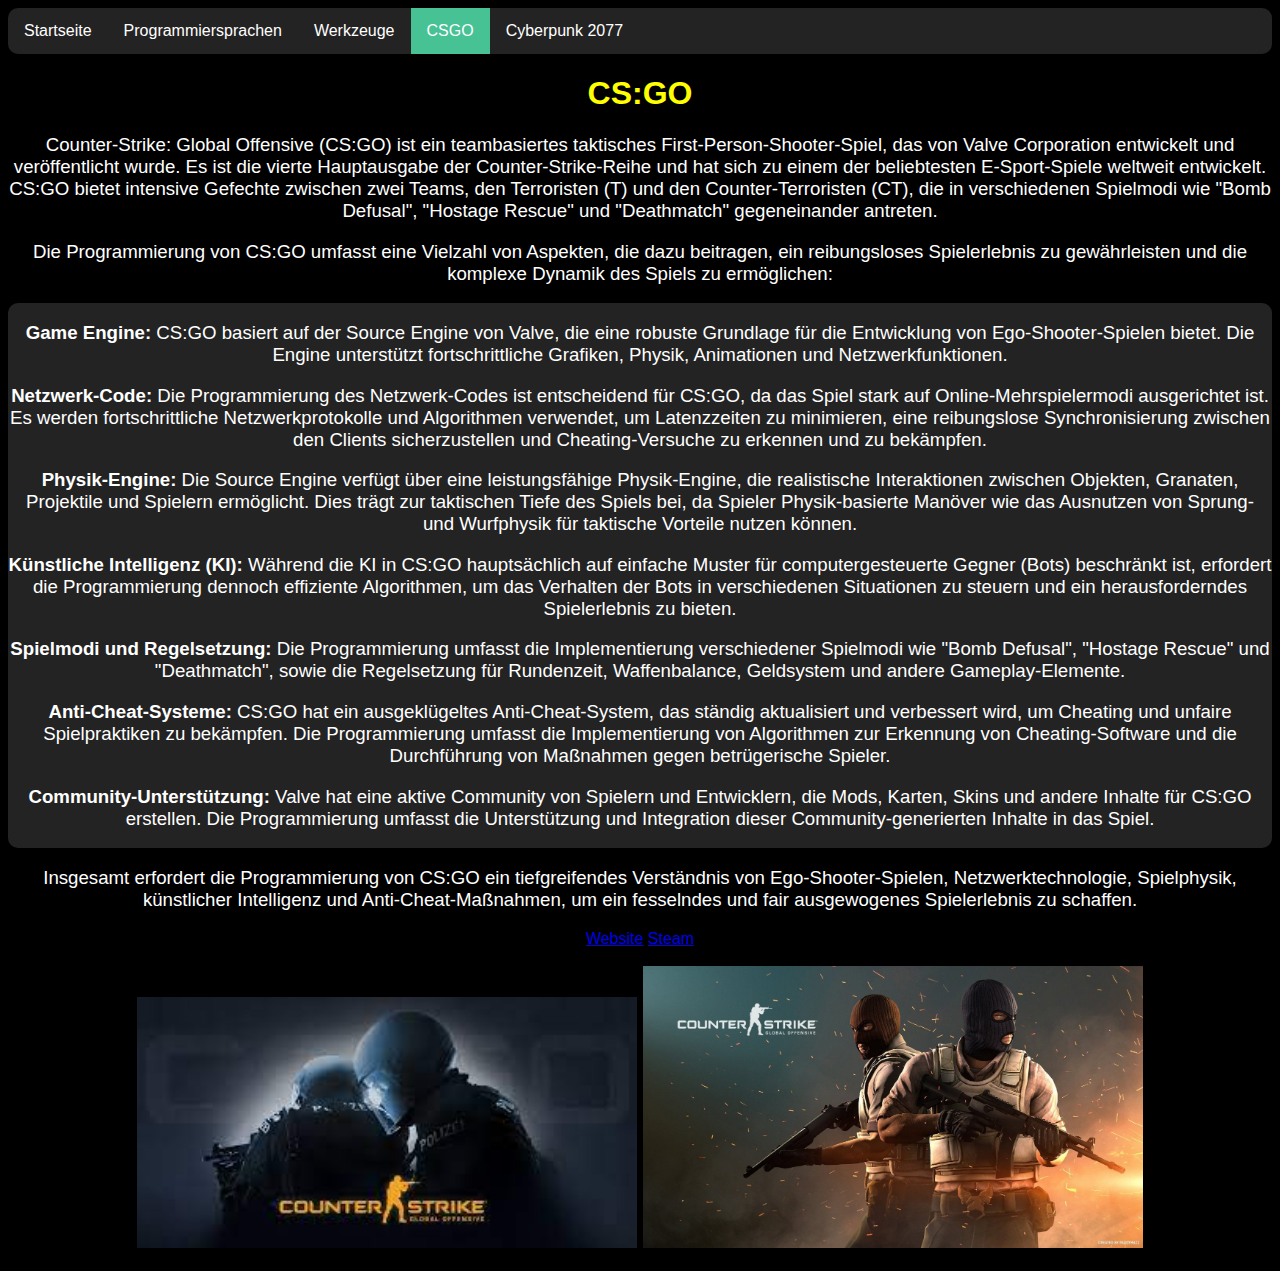
<file: csgo.html>
<!DOCTYPE html>
<html lang="en">
<head>
    <meta charset="UTF-8">
    <meta name="viewport" content="width=device-width, initial-scale=1.0">
    <title>Videospiele - CSGO</title>
    <link rel="stylesheet" href="assets/style.css">
</head>
<body>
    <ul>
        <li><a href="index.html">Startseite</a></li>
        <li><a href="programmiersprache.html">Programmiersprachen</a></li>
        <li><a href="werkzeuge.html">Werkzeuge</a></li>
        <li><a href="csgo.html" class="active">CSGO</a></li>
        <li><a href="cyberpunk.html">Cyberpunk 2077</a></li>
    </ul>

    <h1>CS:GO</h1>
    <p>
        Counter-Strike: Global Offensive (CS:GO) ist ein teambasiertes taktisches First-Person-Shooter-Spiel, das von Valve Corporation entwickelt und veröffentlicht wurde. Es ist die vierte Hauptausgabe der Counter-Strike-Reihe und hat sich zu einem der beliebtesten E-Sport-Spiele weltweit entwickelt. CS:GO bietet intensive Gefechte zwischen zwei Teams, den Terroristen (T) und den Counter-Terroristen (CT), die in verschiedenen Spielmodi wie "Bomb Defusal", "Hostage Rescue" und "Deathmatch" gegeneinander antreten.
    </p>

    <p>
        Die Programmierung von CS:GO umfasst eine Vielzahl von Aspekten, die dazu beitragen, ein reibungsloses Spielerlebnis zu gewährleisten und die komplexe Dynamik des Spiels zu ermöglichen:
    </p>

    <ul>
        <p><strong>Game Engine:</strong> CS:GO basiert auf der Source Engine von Valve, die eine robuste Grundlage für die Entwicklung von Ego-Shooter-Spielen bietet. Die Engine unterstützt fortschrittliche Grafiken, Physik, Animationen und Netzwerkfunktionen.</p>
        
        <p><strong>Netzwerk-Code:</strong> Die Programmierung des Netzwerk-Codes ist entscheidend für CS:GO, da das Spiel stark auf Online-Mehrspielermodi ausgerichtet ist. Es werden fortschrittliche Netzwerkprotokolle und Algorithmen verwendet, um Latenzzeiten zu minimieren, eine reibungslose Synchronisierung zwischen den Clients sicherzustellen und Cheating-Versuche zu erkennen und zu bekämpfen.</p>
        
        <p><strong>Physik-Engine:</strong> Die Source Engine verfügt über eine leistungsfähige Physik-Engine, die realistische Interaktionen zwischen Objekten, Granaten, Projektile und Spielern ermöglicht. Dies trägt zur taktischen Tiefe des Spiels bei, da Spieler Physik-basierte Manöver wie das Ausnutzen von Sprung- und Wurfphysik für taktische Vorteile nutzen können.</p>
        
        <p><strong>Künstliche Intelligenz (KI):</strong> Während die KI in CS:GO hauptsächlich auf einfache Muster für computergesteuerte Gegner (Bots) beschränkt ist, erfordert die Programmierung dennoch effiziente Algorithmen, um das Verhalten der Bots in verschiedenen Situationen zu steuern und ein herausforderndes Spielerlebnis zu bieten.</p>
        
        <p><strong>Spielmodi und Regelsetzung:</strong> Die Programmierung umfasst die Implementierung verschiedener Spielmodi wie "Bomb Defusal", "Hostage Rescue" und "Deathmatch", sowie die Regelsetzung für Rundenzeit, Waffenbalance, Geldsystem und andere Gameplay-Elemente.</p>
        
        <p><strong>Anti-Cheat-Systeme:</strong> CS:GO hat ein ausgeklügeltes Anti-Cheat-System, das ständig aktualisiert und verbessert wird, um Cheating und unfaire Spielpraktiken zu bekämpfen. Die Programmierung umfasst die Implementierung von Algorithmen zur Erkennung von Cheating-Software und die Durchführung von Maßnahmen gegen betrügerische Spieler.</p>
        
        <p><strong>Community-Unterstützung:</strong> Valve hat eine aktive Community von Spielern und Entwicklern, die Mods, Karten, Skins und andere Inhalte für CS:GO erstellen. Die Programmierung umfasst die Unterstützung und Integration dieser Community-generierten Inhalte in das Spiel.</p>
    </ul>

    <p>
        Insgesamt erfordert die Programmierung von CS:GO ein tiefgreifendes Verständnis von Ego-Shooter-Spielen, Netzwerktechnologie, Spielphysik, künstlicher Intelligenz und Anti-Cheat-Maßnahmen, um ein fesselndes und fair ausgewogenes Spielerlebnis zu schaffen.
    </p>
    <a href="https://www.counter-strike.net/">Website</a>
    <a href="https://store.steampowered.com/app/730/CounterStrike_2/?l=german">Steam</a>
    <p>
    <img class="image" src="assets/csgo.png" alt="og 4 ever">
    <img class="image" src="assets/csgo2.png" alt="mega terror bild">
</body>
</html>
</file>
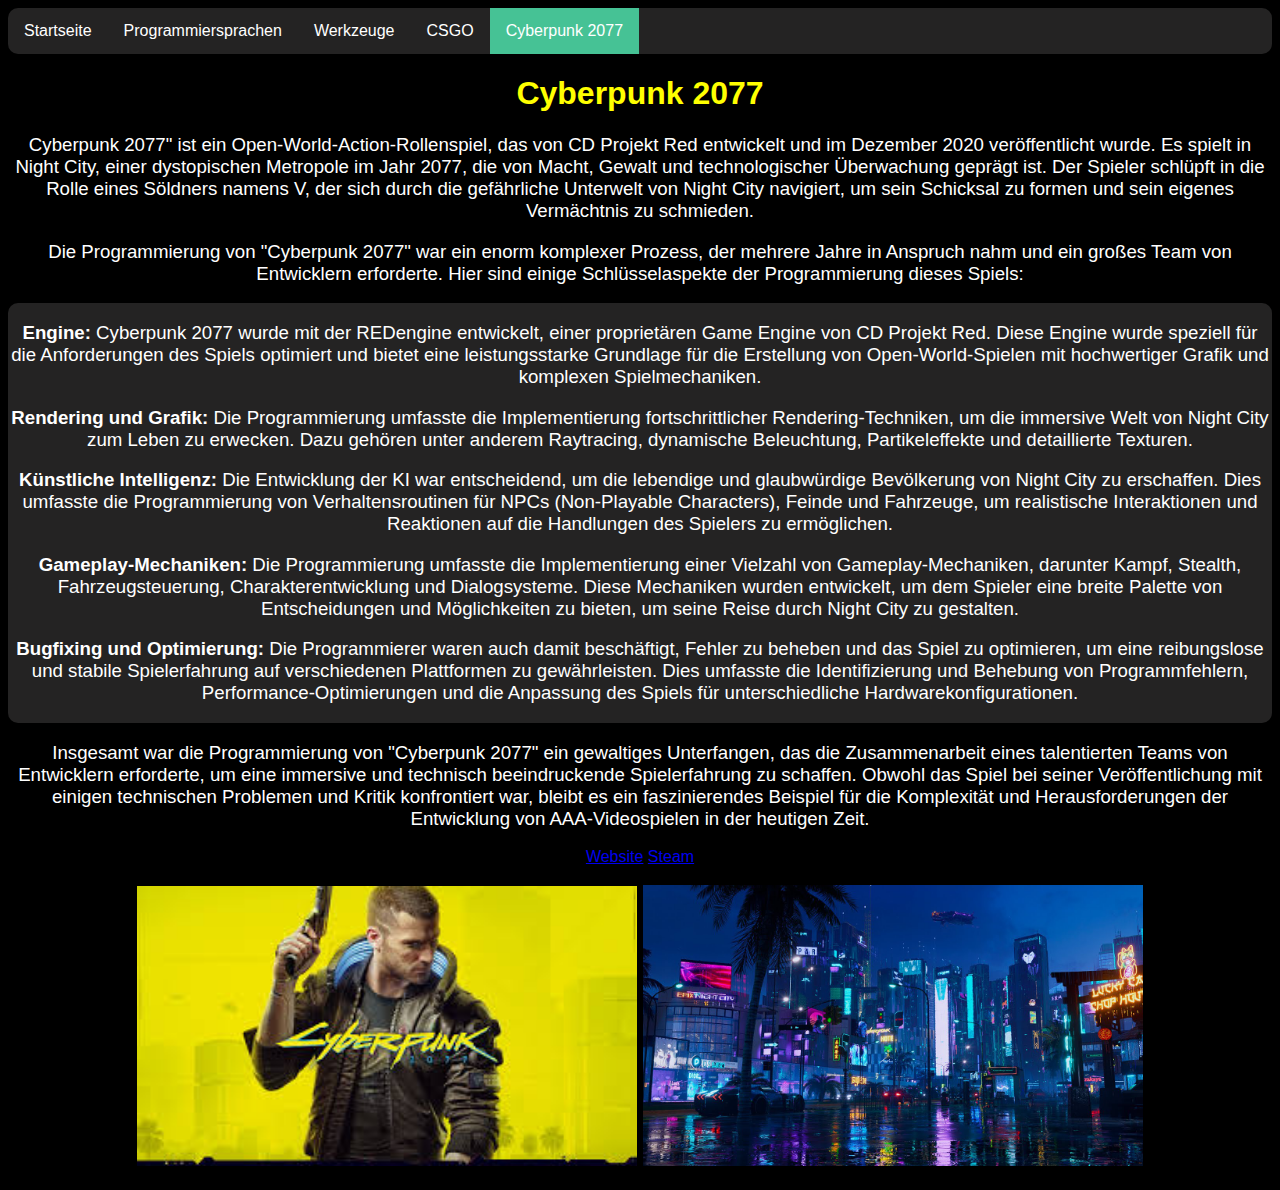
<file: cyberpunk.html>
<!DOCTYPE html>
<html lang="en">
<head>
    <meta charset="UTF-8">
    <meta name="viewport" content="width=device-width, initial-scale=1.0">
    <title>Videospiele - Cyperbunk 2077</title>
    <link rel="stylesheet" href="assets/style.css">
</head>
<body>
    <ul>
        <li><a href="index.html">Startseite</a></li>
        <li><a href="programmiersprache.html">Programmiersprachen</a></li>
        <li><a href="werkzeuge.html">Werkzeuge</a></li>
        <li><a href="csgo.html">CSGO</a></li>
        <li><a href="cyberpunk.html" class="active">Cyberpunk 2077</a></li>
    </ul>

    <h1>Cyberpunk 2077</h1>
    <p>
        Cyberpunk 2077" ist ein Open-World-Action-Rollenspiel, das von CD Projekt Red entwickelt und im Dezember 2020 veröffentlicht wurde. Es spielt in Night City, einer dystopischen Metropole im Jahr 2077, die von Macht, Gewalt und technologischer Überwachung geprägt ist. Der Spieler schlüpft in die Rolle eines Söldners namens V, der sich durch die gefährliche Unterwelt von Night City navigiert, um sein Schicksal zu formen und sein eigenes Vermächtnis zu schmieden.
    </p>

    <p>
        Die Programmierung von "Cyberpunk 2077" war ein enorm komplexer Prozess, der mehrere Jahre in Anspruch nahm und ein großes Team von Entwicklern erforderte. Hier sind einige Schlüsselaspekte der Programmierung dieses Spiels:
    </p>

    <ul>
        <p><strong>Engine:</strong> Cyberpunk 2077 wurde mit der REDengine entwickelt, einer proprietären Game Engine von CD Projekt Red. Diese Engine wurde speziell für die Anforderungen des Spiels optimiert und bietet eine leistungsstarke Grundlage für die Erstellung von Open-World-Spielen mit hochwertiger Grafik und komplexen Spielmechaniken.</p>
        
        <p><strong>Rendering und Grafik:</strong> Die Programmierung umfasste die Implementierung fortschrittlicher Rendering-Techniken, um die immersive Welt von Night City zum Leben zu erwecken. Dazu gehören unter anderem Raytracing, dynamische Beleuchtung, Partikeleffekte und detaillierte Texturen.</p>
        
        <p><strong>Künstliche Intelligenz:</strong> Die Entwicklung der KI war entscheidend, um die lebendige und glaubwürdige Bevölkerung von Night City zu erschaffen. Dies umfasste die Programmierung von Verhaltensroutinen für NPCs (Non-Playable Characters), Feinde und Fahrzeuge, um realistische Interaktionen und Reaktionen auf die Handlungen des Spielers zu ermöglichen.</p>
        
        <p><strong>Gameplay-Mechaniken:</strong> Die Programmierung umfasste die Implementierung einer Vielzahl von Gameplay-Mechaniken, darunter Kampf, Stealth, Fahrzeugsteuerung, Charakterentwicklung und Dialogsysteme. Diese Mechaniken wurden entwickelt, um dem Spieler eine breite Palette von Entscheidungen und Möglichkeiten zu bieten, um seine Reise durch Night City zu gestalten.</p>
        
        <p><strong>Bugfixing und Optimierung:</strong> Die Programmierer waren auch damit beschäftigt, Fehler zu beheben und das Spiel zu optimieren, um eine reibungslose und stabile Spielerfahrung auf verschiedenen Plattformen zu gewährleisten. Dies umfasste die Identifizierung und Behebung von Programmfehlern, Performance-Optimierungen und die Anpassung des Spiels für unterschiedliche Hardwarekonfigurationen.</p>
    </ul>

    <p>
        Insgesamt war die Programmierung von "Cyberpunk 2077" ein gewaltiges Unterfangen, das die Zusammenarbeit eines talentierten Teams von Entwicklern erforderte, um eine immersive und technisch beeindruckende Spielerfahrung zu schaffen. Obwohl das Spiel bei seiner Veröffentlichung mit einigen technischen Problemen und Kritik konfrontiert war, bleibt es ein faszinierendes Beispiel für die Komplexität und Herausforderungen der Entwicklung von AAA-Videospielen in der heutigen Zeit.
    </p>
    <a href="https://www.cyberpunk.net/de/de/">Website</a>
    <a href="https://store.steampowered.com/app/1091500/Cyberpunk_2077/">Steam</a>
    <p>
    <img class="image" src="assets/cyperbunk.png" alt="mega krasses Bild">
    <img class="image" src="assets/cyperbunk_nightcity.png" alt="mega bild">
</body>
</html>
</file>
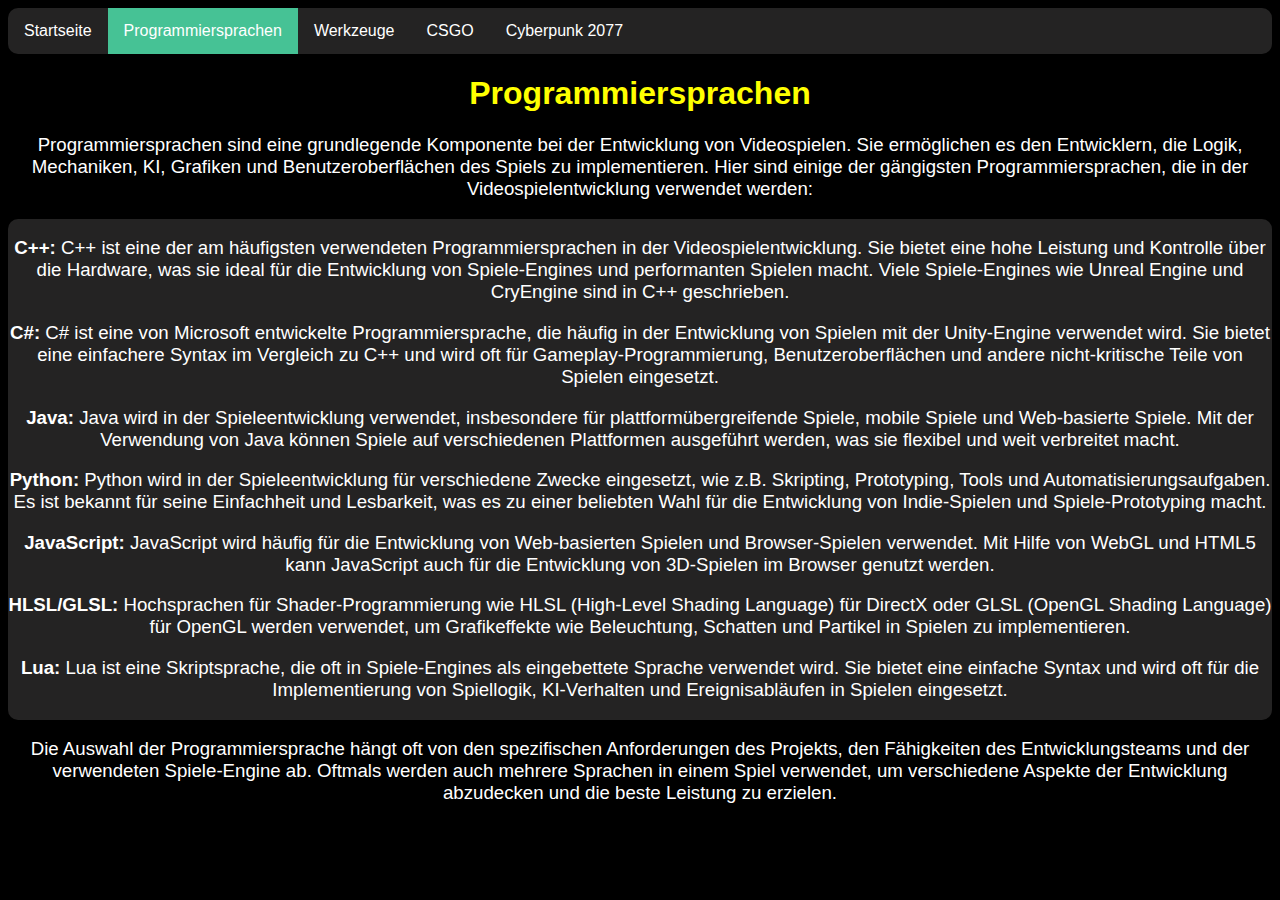
<file: programmiersprache.html>
<!DOCTYPE html>
<html lang="en">
<head>
    <meta charset="UTF-8">
    <meta name="viewport" content="width=device-width, initial-scale=1.0">
    <title>Videospiele - Programmiersprachen</title>
    <link rel="stylesheet" href="assets/style.css">
</head>
<body>
    <ul>
        <li><a href="index.html">Startseite</a></li>
        <li><a href="programmiersprache.html" class="active">Programmiersprachen</a></li>
        <li><a href="werkzeuge.html">Werkzeuge</a></li>
        <li><a href="csgo.html">CSGO</a></li>
        <li><a href="cyberpunk.html">Cyberpunk 2077</a></li>
      </ul>
    <h1>Programmiersprachen</h1>
    <p>Programmiersprachen sind eine grundlegende Komponente bei der Entwicklung von Videospielen. Sie ermöglichen es den Entwicklern, die Logik, Mechaniken, KI, Grafiken und Benutzeroberflächen des Spiels zu implementieren. Hier sind einige der gängigsten Programmiersprachen, die in der Videospielentwicklung verwendet werden:
        <ul>
        <p><strong>C++:</strong> C++ ist eine der am häufigsten verwendeten Programmiersprachen in der Videospielentwicklung. Sie bietet eine hohe Leistung und Kontrolle über die Hardware, was sie ideal für die Entwicklung von Spiele-Engines und performanten Spielen macht. Viele Spiele-Engines wie Unreal Engine und CryEngine sind in C++ geschrieben.</p>
    
        <p><strong>C#:</strong> C# ist eine von Microsoft entwickelte Programmiersprache, die häufig in der Entwicklung von Spielen mit der Unity-Engine verwendet wird. Sie bietet eine einfachere Syntax im Vergleich zu C++ und wird oft für Gameplay-Programmierung, Benutzeroberflächen und andere nicht-kritische Teile von Spielen eingesetzt.</p>
        
        <p><strong>Java:</strong> Java wird in der Spieleentwicklung verwendet, insbesondere für plattformübergreifende Spiele, mobile Spiele und Web-basierte Spiele. Mit der Verwendung von Java können Spiele auf verschiedenen Plattformen ausgeführt werden, was sie flexibel und weit verbreitet macht.</p>
        
        <p><strong>Python:</strong> Python wird in der Spieleentwicklung für verschiedene Zwecke eingesetzt, wie z.B. Skripting, Prototyping, Tools und Automatisierungsaufgaben. Es ist bekannt für seine Einfachheit und Lesbarkeit, was es zu einer beliebten Wahl für die Entwicklung von Indie-Spielen und Spiele-Prototyping macht.</p>
        
        <p><strong>JavaScript:</strong> JavaScript wird häufig für die Entwicklung von Web-basierten Spielen und Browser-Spielen verwendet. Mit Hilfe von WebGL und HTML5 kann JavaScript auch für die Entwicklung von 3D-Spielen im Browser genutzt werden.</p>
        
        <p><strong>HLSL/GLSL:</strong> Hochsprachen für Shader-Programmierung wie HLSL (High-Level Shading Language) für DirectX oder GLSL (OpenGL Shading Language) für OpenGL werden verwendet, um Grafikeffekte wie Beleuchtung, Schatten und Partikel in Spielen zu implementieren.</p>
        
        <p><strong>Lua:</strong> Lua ist eine Skriptsprache, die oft in Spiele-Engines als eingebettete Sprache verwendet wird. Sie bietet eine einfache Syntax und wird oft für die Implementierung von Spiellogik, KI-Verhalten und Ereignisabläufen in Spielen eingesetzt.</p>
        </ul>
        <p>Die Auswahl der Programmiersprache hängt oft von den spezifischen Anforderungen des Projekts, den Fähigkeiten des Entwicklungsteams und der verwendeten Spiele-Engine ab. Oftmals werden auch mehrere Sprachen in einem Spiel verwendet, um verschiedene Aspekte der Entwicklung abzudecken und die beste Leistung zu erzielen.</p>
    </body>
    </html>
</file>
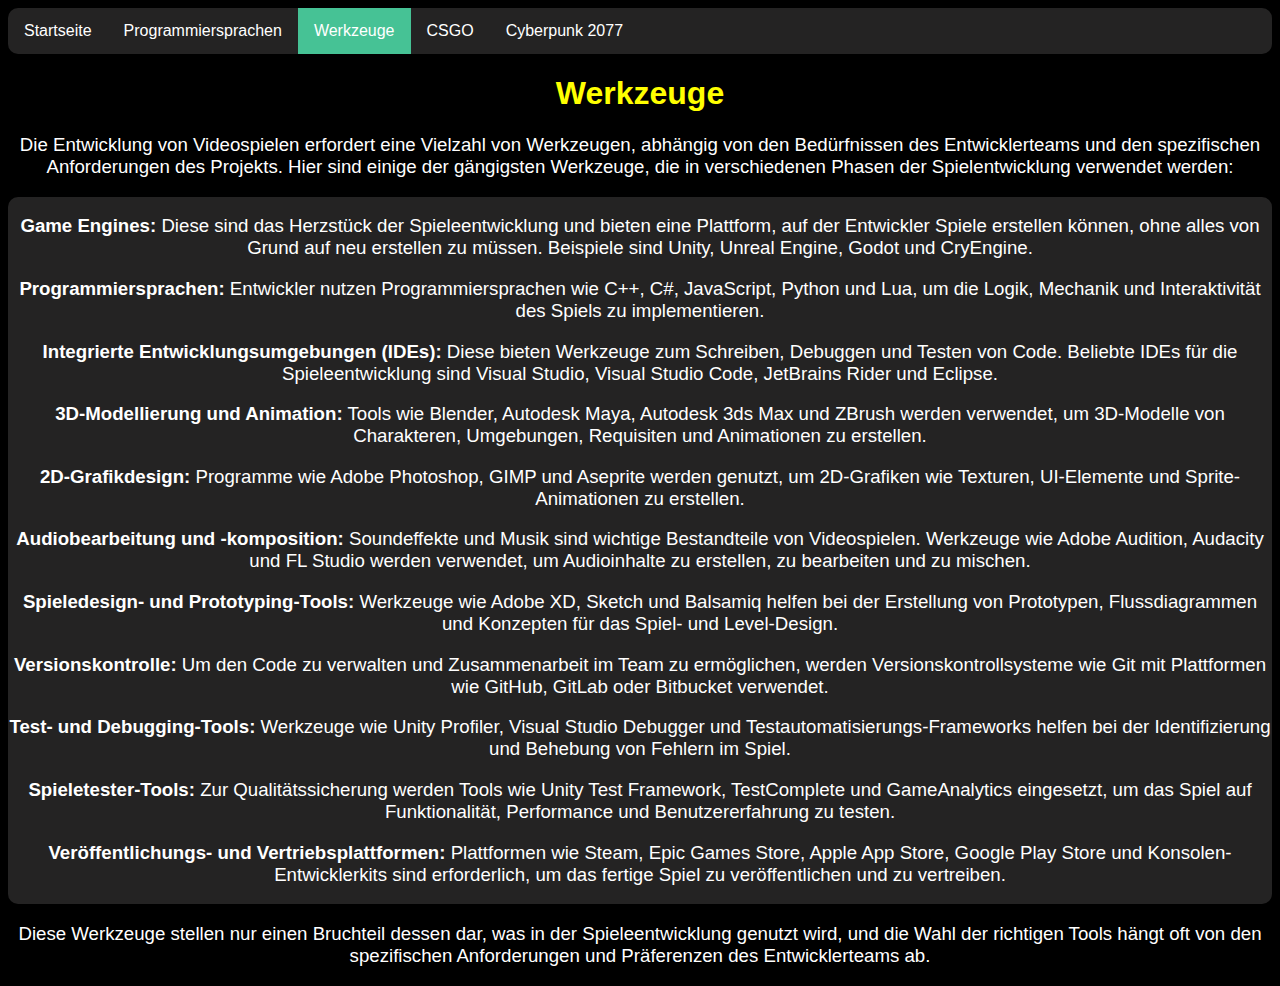
<file: werkzeuge.html>
<!DOCTYPE html>
<html lang="en">
<head>
    <meta charset="UTF-8">
    <meta name="viewport" content="width=device-width, initial-scale=1.0">
    <title>Videospiele - Werkzeuge</title>
    <link rel="stylesheet" href="assets/style.css">
</head>
<body>
    <ul>
        <li><a href="index.html">Startseite</a></li>
        <li><a href="programmiersprache.html">Programmiersprachen</a></li>
        <li><a href="werkzeuge.html" class="active">Werkzeuge</a></li>
        <li><a href="csgo.html">CSGO</a></li>
        <li><a href="cyberpunk.html">Cyberpunk 2077</a></li>
    </ul>

    <h1>Werkzeuge</h1>
    <p>Die Entwicklung von Videospielen erfordert eine Vielzahl von Werkzeugen, abhängig von den Bedürfnissen des Entwicklerteams und den spezifischen Anforderungen des Projekts. Hier sind einige der gängigsten Werkzeuge, die in verschiedenen Phasen der Spielentwicklung verwendet werden:</p>

    <ul>
        <p><strong>Game Engines:</strong> Diese sind das Herzstück der Spieleentwicklung und bieten eine Plattform, auf der Entwickler Spiele erstellen können, ohne alles von Grund auf neu erstellen zu müssen. Beispiele sind Unity, Unreal Engine, Godot und CryEngine.</p>
        
        <p><strong>Programmiersprachen:</strong> Entwickler nutzen Programmiersprachen wie C++, C#, JavaScript, Python und Lua, um die Logik, Mechanik und Interaktivität des Spiels zu implementieren.</p>

        <p><strong>Integrierte Entwicklungsumgebungen (IDEs):</strong> Diese bieten Werkzeuge zum Schreiben, Debuggen und Testen von Code. Beliebte IDEs für die Spieleentwicklung sind Visual Studio, Visual Studio Code, JetBrains Rider und Eclipse.</p>

        <p><strong>3D-Modellierung und Animation:</strong> Tools wie Blender, Autodesk Maya, Autodesk 3ds Max und ZBrush werden verwendet, um 3D-Modelle von Charakteren, Umgebungen, Requisiten und Animationen zu erstellen.</p>

        <p><strong>2D-Grafikdesign:</strong> Programme wie Adobe Photoshop, GIMP und Aseprite werden genutzt, um 2D-Grafiken wie Texturen, UI-Elemente und Sprite-Animationen zu erstellen.</p>

        <p><strong>Audiobearbeitung und -komposition:</strong> Soundeffekte und Musik sind wichtige Bestandteile von Videospielen. Werkzeuge wie Adobe Audition, Audacity und FL Studio werden verwendet, um Audioinhalte zu erstellen, zu bearbeiten und zu mischen.</p>

        <p><strong>Spieledesign- und Prototyping-Tools:</strong> Werkzeuge wie Adobe XD, Sketch und Balsamiq helfen bei der Erstellung von Prototypen, Flussdiagrammen und Konzepten für das Spiel- und Level-Design.</p>

        <p><strong>Versionskontrolle:</strong> Um den Code zu verwalten und Zusammenarbeit im Team zu ermöglichen, werden Versionskontrollsysteme wie Git mit Plattformen wie GitHub, GitLab oder Bitbucket verwendet.</p>

        <p><strong>Test- und Debugging-Tools:</strong> Werkzeuge wie Unity Profiler, Visual Studio Debugger und Testautomatisierungs-Frameworks helfen bei der Identifizierung und Behebung von Fehlern im Spiel.</p>

        <p><strong>Spieletester-Tools:</strong> Zur Qualitätssicherung werden Tools wie Unity Test Framework, TestComplete und GameAnalytics eingesetzt, um das Spiel auf Funktionalität, Performance und Benutzererfahrung zu testen.</p>

        <p><strong>Veröffentlichungs- und Vertriebsplattformen:</strong> Plattformen wie Steam, Epic Games Store, Apple App Store, Google Play Store und Konsolen-Entwicklerkits sind erforderlich, um das fertige Spiel zu veröffentlichen und zu vertreiben.</p>
    </ul>

    <p>Diese Werkzeuge stellen nur einen Bruchteil dessen dar, was in der Spieleentwicklung genutzt wird, und die Wahl der richtigen Tools hängt oft von den spezifischen Anforderungen und Präferenzen des Entwicklerteams ab.</p>
</body>
</html>
</file>
<file: assets/style.css>
body {
    color: white;
    background-color: black;
    font-family: Lato, Arial;
    text-align: center;
}

p {
    font-size: 14pt;
}

h1 {
    color: yellow;
}

h2 {
    padding-top: 50px;
}

ul {
    list-style-type: none;
    margin: 0;
    padding: 0;
    overflow: hidden;
    background-color: #242323;
    border-radius: 10px; 
}

li {
    float: left;
}

li a {
    display: block;
    color: white;
    text-align: center;
    padding: 14px 16px;
    text-decoration: none;
}

li a:hover {
    background-color: #4141419d;
}

.active {
    background-color: #46c295;
}
.active:hover {
    background-color: #46c295; 
}
.image {
    width: 500px; 
    height: auto;
}
</file>
